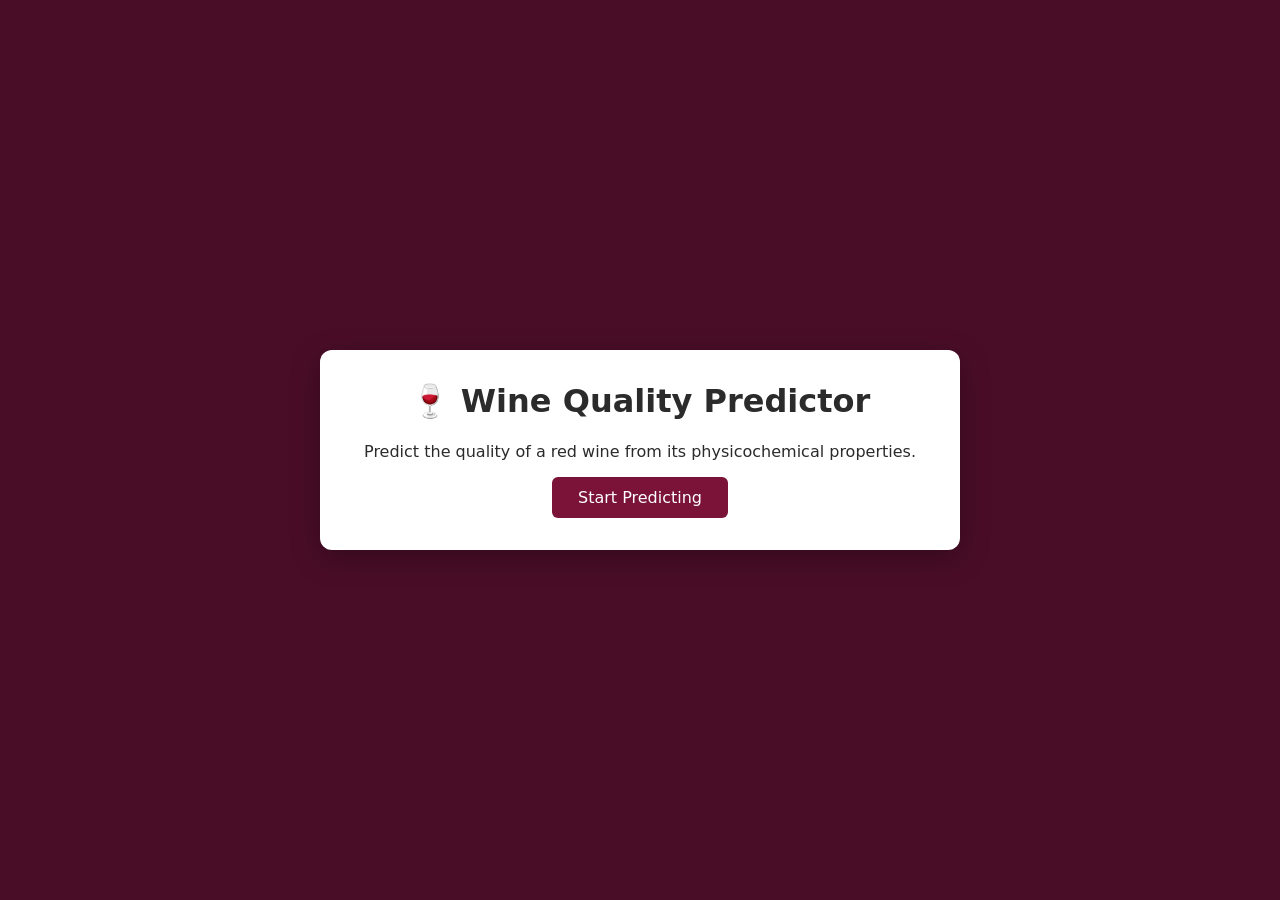
<file: Static/Index.html>
<!DOCTYPE html>
<html lang="en">
<head>
  <meta charset="UTF-8" />
  <meta name="viewport" content="width=device-width, initial-scale=1.0" />
  <title>Wine Quality Predictor</title>
  <link rel="stylesheet" href="/static/style.css" />
</head>
<body>
  <main class="card">
    <h1>🍷 Wine Quality Predictor</h1>
    <p>Predict the quality of a red wine from its physicochemical properties.</p>
    <a class="btn" href="/predict">Start Predicting</a>
  </main>
</body>
</html>
</file>
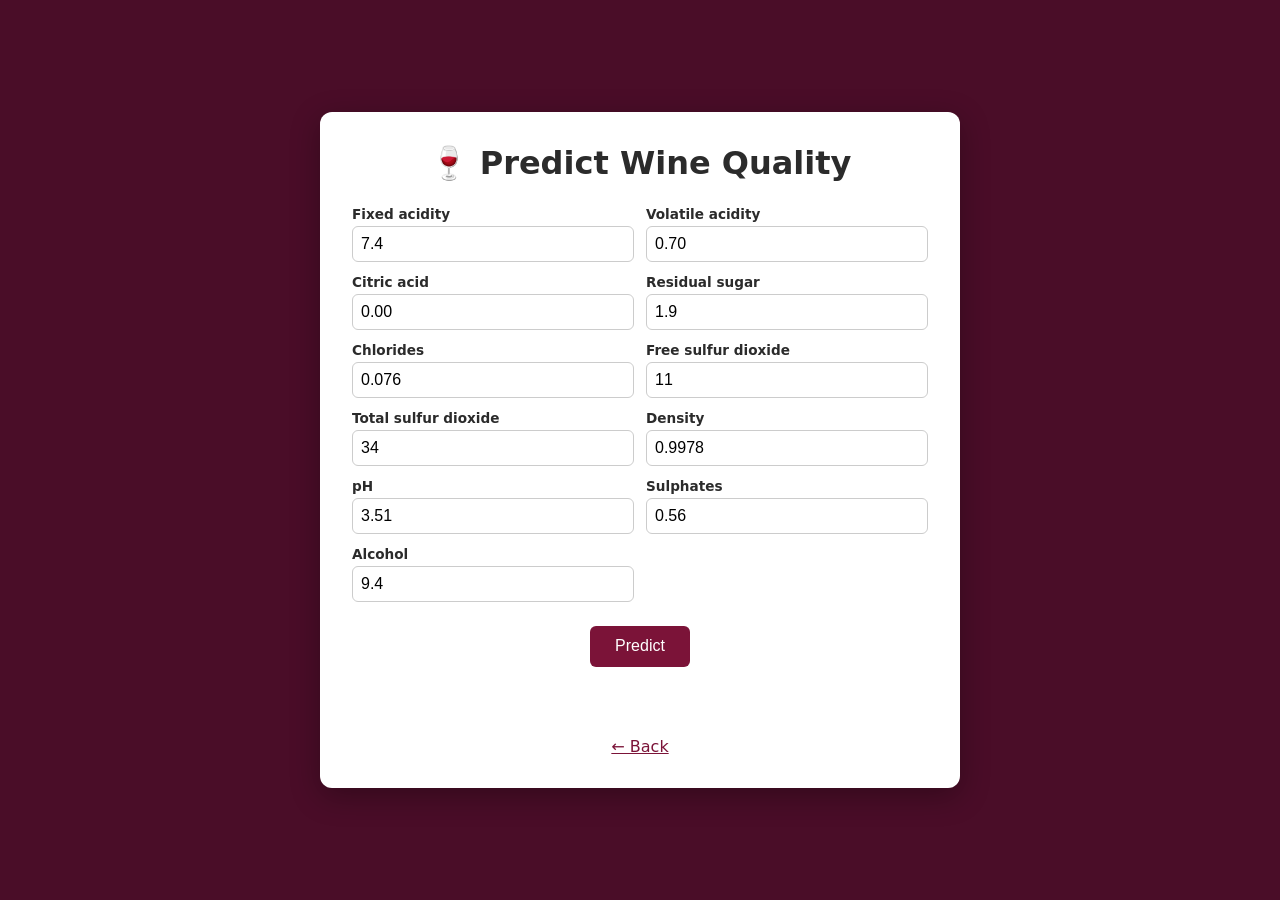
<file: Static/predict.html>
<!DOCTYPE html>
<html lang="en">
<head>
  <meta charset="UTF-8" />
  <meta name="viewport" content="width=device-width, initial-scale=1.0" />
  <title>Predict Wine Quality</title>
  <link rel="stylesheet" href="/static/style.css" />
</head>
<body>
  <main class="card">
    <h1>🍷 Predict Wine Quality</h1>

    <form id="wine-form">
      <div class="grid">
        <label>Fixed acidity      <input type="number" step="any" name="fixed_acidity"        value="7.4"    required /></label>
        <label>Volatile acidity   <input type="number" step="any" name="volatile_acidity"     value="0.70"   required /></label>
        <label>Citric acid        <input type="number" step="any" name="citric_acid"          value="0.00"   required /></label>
        <label>Residual sugar     <input type="number" step="any" name="residual_sugar"       value="1.9"    required /></label>
        <label>Chlorides          <input type="number" step="any" name="chlorides"            value="0.076"  required /></label>
        <label>Free sulfur dioxide <input type="number" step="any" name="free_sulfur_dioxide"  value="11"     required /></label>
        <label>Total sulfur dioxide<input type="number" step="any" name="total_sulfur_dioxide" value="34"     required /></label>
        <label>Density            <input type="number" step="any" name="density"              value="0.9978" required /></label>
        <label>pH                 <input type="number" step="any" name="pH"                   value="3.51"   required /></label>
        <label>Sulphates          <input type="number" step="any" name="sulphates"            value="0.56"   required /></label>
        <label>Alcohol            <input type="number" step="any" name="alcohol"              value="9.4"    required /></label>
      </div>

      <button class="btn" type="submit">Predict</button>
    </form>

    <p id="result"></p>
    <a class="link" href="/">&larr; Back</a>
  </main>

  <script>
    const API_URL = "/predict";
    const form = document.getElementById("wine-form");
    const result = document.getElementById("result");

    form.addEventListener("submit", async (e) => {
      e.preventDefault();
      result.textContent = "Predicting...";
      result.className = "";

      const payload = {};
      new FormData(form).forEach((value, key) => {
        payload[key] = parseFloat(value);
      });

      try {
        const res = await fetch(API_URL, {
          method: "POST",
          headers: { "Content-Type": "application/json" },
          body: JSON.stringify(payload),
        });
        if (!res.ok) throw new Error("Server error: " + res.status);
        const data = await res.json();
        result.textContent = "Predicted quality: " + data.predicted_quality;
        result.className = "ok";
      } catch (err) {
        result.textContent = "Error: " + err.message;
        result.className = "err";
      }
    });
  </script>
</body>
</html>
</file>
<file: static/style.css>
* {
  box-sizing: border-box;
}

body {
  margin: 0;
  min-height: 100vh;
  display: flex;
  align-items: center;
  justify-content: center;
  font-family: system-ui, Arial, sans-serif;
  background: #4a0d28;
  color: #2b2b2b;
}

.card {
  background: #fff;
  padding: 2rem;
  border-radius: 12px;
  box-shadow: 0 8px 30px rgba(0, 0, 0, 0.3);
  max-width: 640px;
  width: 90%;
  text-align: center;
}

h1 {
  margin-top: 0;
}

.grid {
  display: grid;
  grid-template-columns: 1fr 1fr;
  gap: 0.75rem;
  text-align: left;
  margin: 1.5rem 0;
}

label {
  display: flex;
  flex-direction: column;
  font-size: 0.85rem;
  font-weight: 600;
  gap: 0.25rem;
}

input {
  padding: 0.5rem;
  border: 1px solid #ccc;
  border-radius: 6px;
  font-size: 1rem;
}

.btn {
  display: inline-block;
  background: #7b1338;
  color: #fff;
  border: none;
  padding: 0.7rem 1.6rem;
  font-size: 1rem;
  border-radius: 6px;
  cursor: pointer;
  text-decoration: none;
}

.btn:hover {
  background: #5e0e2b;
}

.link {
  display: inline-block;
  margin-top: 1rem;
  color: #7b1338;
}

#result {
  font-size: 1.1rem;
  font-weight: 700;
  min-height: 1.2rem;
}

#result.ok {
  color: #1b7f3b;
}

#result.err {
  color: #c0392b;
}

@media (max-width: 480px) {
  .grid {
    grid-template-columns: 1fr;
  }
}
</file>
